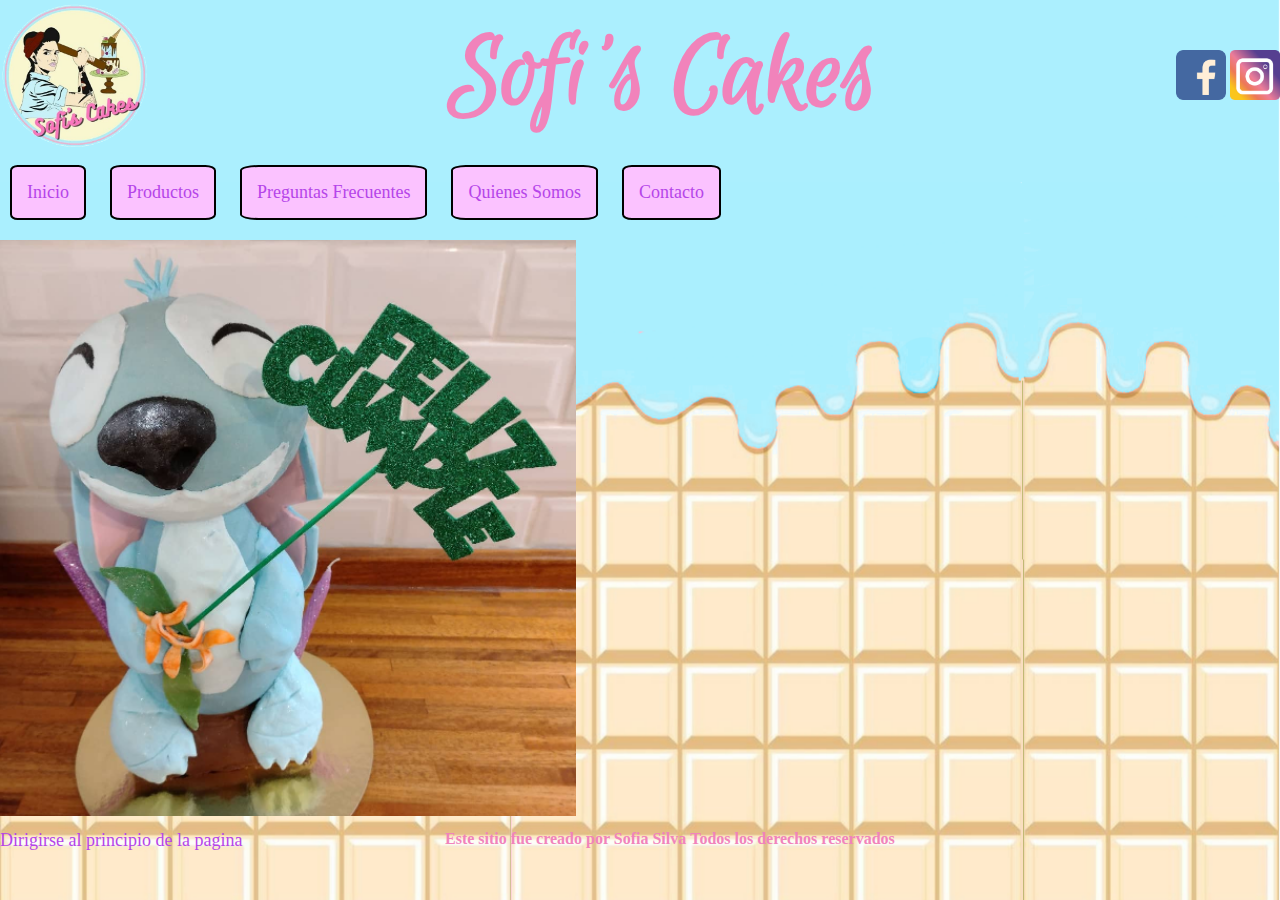
<file: index.html>
<!DOCTYPE html>
<html lang="es">
  <head>
    <meta charset="UTF-8" />
    <meta http-equiv="X-UA-Compatible" content="IE=edge" />
    <meta name="viewport" content="width=device-width, initial-scale=1.0" />
    <title>Sofi's Cakes: Tienda Online</title>
    <link rel="stylesheet" href="CSS/Style.css" />
    <link rel="shortcut icon" href="Imag/119511422_604626806848442_5333069351850279029_n.jpg" type="image/x-icon">
    <link href="https://unpkg.com/aos@2.3.1/dist/aos.css" rel="stylesheet">

  </head>
  <body class="cajaGiganteInicio">
    <header class="headerInicio">
      <div class="parteSuperior">
              
        <a href="index.html"><img class="encabezado" src="Imag/logo sin fondo.png" alt="logo" /></a>
      
        <h1 data-aos="zoom-in-down"id="principiodepagina">Sofi's Cakes</h1>
      
    
      <div>
        <a href="https://www.facebook.com/sofiscakes.mdq"><img class="facebookIcono" src="Imag/facebook-2429746_1280.png"
            alt="logofacebook" /> </a>
      
        <a href="https://www.instagram.com/sofiscakes.mdq/"><img class="instagramIcono" src="Imag/instagram-1675670_1280.png"
            alt="logoinstagram" /> </a>
      </div>
      </div>
    
    
      <div class="enlacesDePaginaPrincipal">
        <nav>
          <ul>
            <li class="inicioPagPrincipal"><a href="index.html">Inicio</a></li>
            <li class="productoPagPrincipal"><a href="Pages.html/Productos.html">Productos</a></li>
            <li class="preguntasFrecuentesPagPrincipal">
              <a href="Pages.html/Preguntas Frecuentes.html">Preguntas Frecuentes</a>
            </li>
            <li class="quienesSomosPagPrincipal"><a href="Pages.html/Quienes Somos.html">Quienes Somos</a></li>
            <li class="contactoPagPrincipal"><a href="Pages.html/Contacto.html">Contacto</a></li>
          </ul>
        </nav>
      </div>
    </header>
   
    <main class="imagen">
      <img class="imagenStich" src="Imag/stich.png" alt="Torta Piñata" />
    </main>

    <nav class="nav">
      <a href="#principiodepagina">Dirigirse al principio de la pagina</a>
    </nav>

   
    <footer class="footer">
      <strong>Este sitio fue creado por Sofia Silva</strong>
   
      <strong>Todos los derechos reservados</strong>
    </footer>

    <script src="https://unpkg.com/aos@2.3.1/dist/aos.js"></script>
    <script>
      AOS.init();
    </script>
  </body>
</html>
</file>
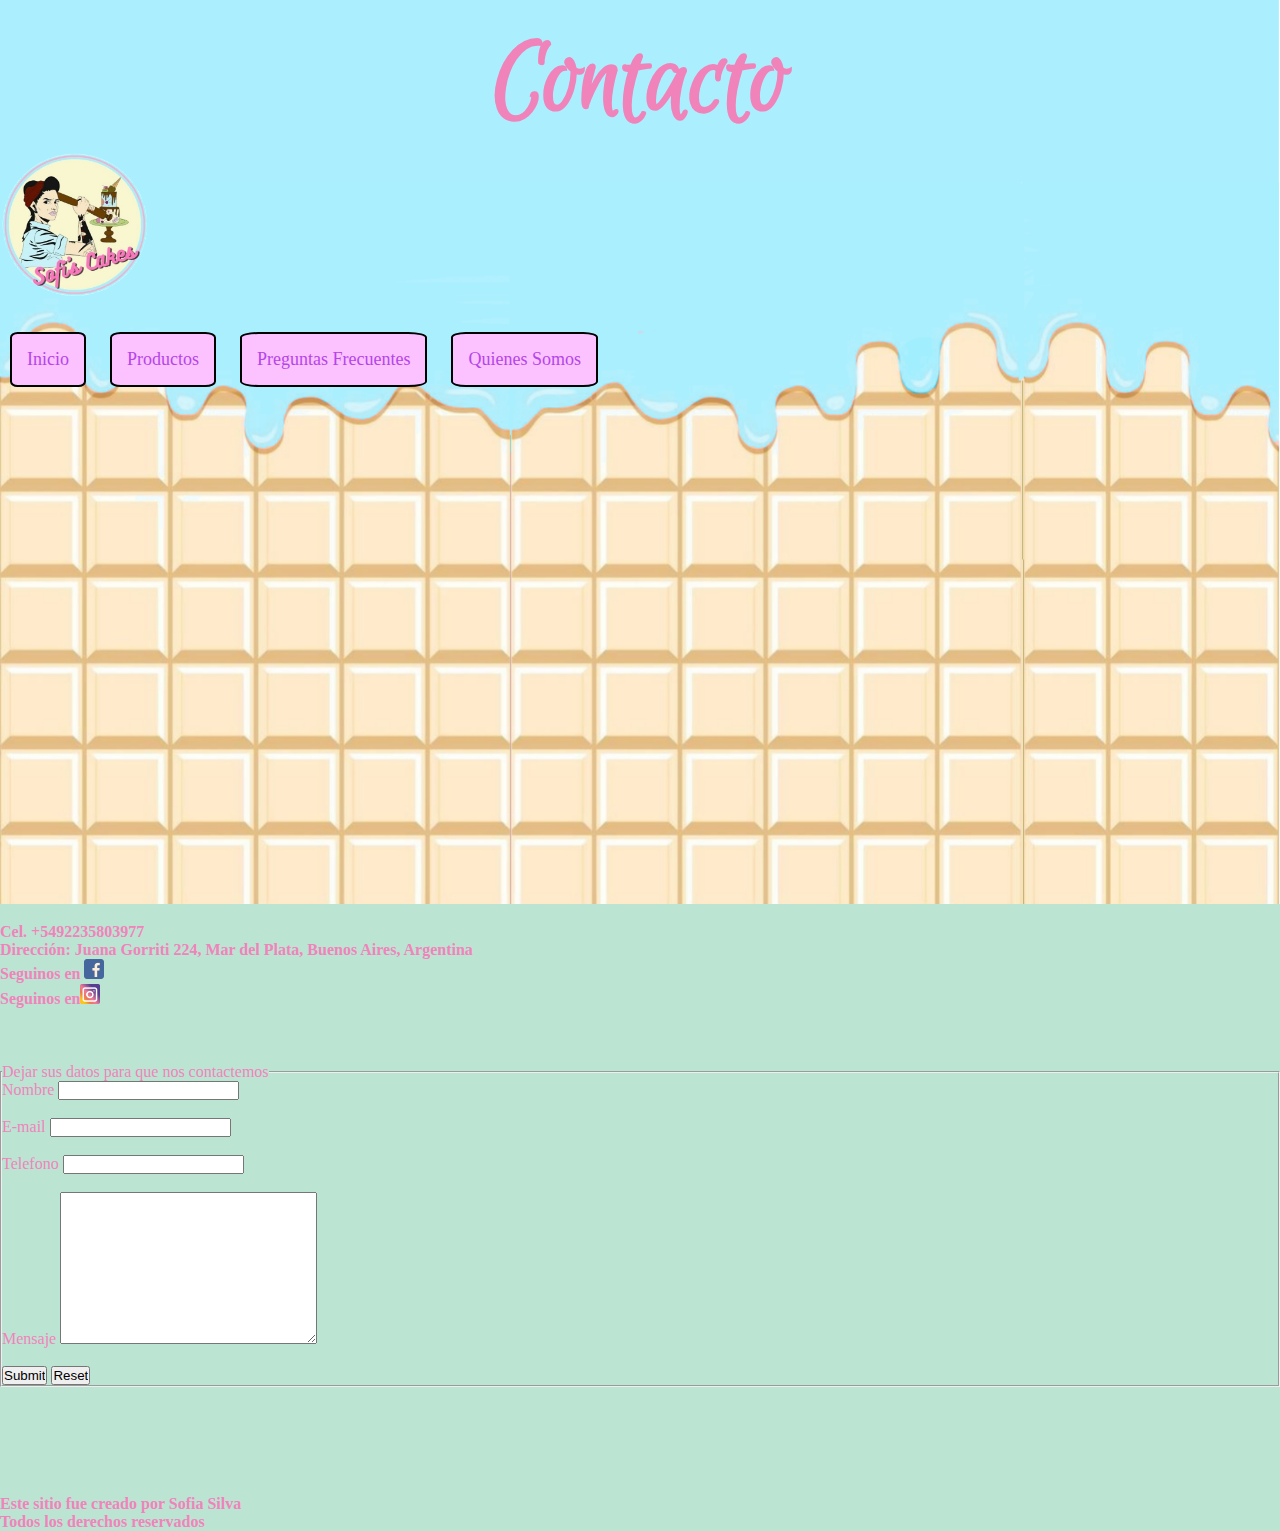
<file: Pages.html/Contacto.html>
<!DOCTYPE html>
<html lang="es">
<head>
    <meta charset="UTF-8">
    <meta http-equiv="X-UA-Compatible" content="IE=edge">
    <meta name="viewport" content="width=device-width, initial-scale=1.0">
    <title>Sofi's Cakes:Contacto</title>
    <link rel="stylesheet" href="../CSS/Style.css">
    <link rel="shortcut icon" href= "../Imag/119511422_604626806848442_5333069351850279029_n.jpg" type="image/x-icon"> 
    <link href="https://unpkg.com/aos@2.3.1/dist/aos.css" rel="stylesheet">
</head>
<body>
      
    <header>
        <div> 
             <br>
                <h1 data-aos="zoom-in-up">Contacto</h1>
                <a href="../index.html"><img class="encabezado" src="../Imag/logo sin fondo.png" alt="logo" /></a> 
            <br>
            <br>
        </div> 
       <div class="enlacesDePaginaPrincipal"> 
            <nav>
                <ul>
                    <li class="inicioPagPrincipal"><a href="../index.html">Inicio</a></li>
                    <li class="productoPagPrincipal"><a href="../Pages.html/Productos.html">Productos</a></li>
                    <li class="preguntasFrecuentesPagPrincipal"><a href="../Pages.html/Preguntas Frecuentes.html">Preguntas Frecuentes</a></li>
                    <li class="quienesSomosPagPrincipal"><a href="../Pages.html/Quienes Somos.html">Quienes Somos</a></li>
                    
                </ul>
            </nav>
        </div>
        
    </header>
    <br>
    <br>
    <br>
    <main>
      
        <section>
                <iframe src="https://www.google.com/maps/embed?pb=!1m18!1m12!1m3!1d3145.5047290500315!2d-57.57371978531308!3d-37.96534877972514!2m3!1f0!2f0!3f0!3m2!1i1024!2i768!4f13.1!3m3!1m2!1s0x9584d973ed71b71b%3A0xa5aa6a53a4be51d8!2sJuana%20Gorriti%20224%2C%20B7604HEE%20Mar%20del%20Plata%2C%20Provincia%20de%20Buenos%20Aires!5e0!3m2!1ses-419!2sar!4v1656356217528!5m2!1ses-419!2sar" width="600" height="450" style="border:0;" allowfullscreen="" loading="lazy" referrerpolicy="no-referrer-when-downgrade"></iframe>
            <br>
            <br>
                    <strong>Cel. +5492235803977</strong>
            <br> 
                    <strong>Dirección: Juana Gorriti 224, Mar del Plata, Buenos Aires, Argentina</strong>
            <br>

                    <strong>Seguinos en </strong><a href="https://www.facebook.com/sofiscakes.mdq"><img class="facebookIconoContacto" src="../Imag/facebook-2429746_1280.png" alt="logofacebook" /> </a>
            <br>
                    <strong> Seguinos en</strong><a href="https://www.instagram.com/sofiscakes.mdq/"><img class="instagramIconoContacto" src="../Imag/instagram-1675670_1280.png" alt="logoinstagram" /> </a>
    
        </section>
            <br>
            <br>
            <br>
            <div>

               
       
               
           </div>
                    
        <section>
                <form > 
                <fieldset>
                <legend>Dejar sus datos para que nos contactemos</legend>
                <label for="Nombre">Nombre</label>
                <input id="nombre" type="text">
                <br>
                <br>
                <label for="E-mail">E-mail</label>
                <input type="email">
                <br>
                <br>
                <label for="Telefono">Telefono</label>    
                <input type="tel">
                <br>
                <br>
                <label for="mensaje">Mensaje</label>    
                <textarea name="Tu mensaje" id="Tu mensaje" cols="30" rows="10"></textarea> 
                <br>
                <br>
                <input type="submit">
                <input type="reset"></fieldset>
                </form>
        </section>
        <br>
        <br>
        <br>
        <br>
        <br>
        <br>
        <footer>
            <strong>Este sitio fue creado por Sofia Silva</strong>
            <br />
            <strong>Todos los derechos reservados</strong>
          </footer> 
        
    </main>

    <script src="https://unpkg.com/aos@2.3.1/dist/aos.js"></script>
    <script>
      AOS.init();
    </script>

</body>
</html>
</file>
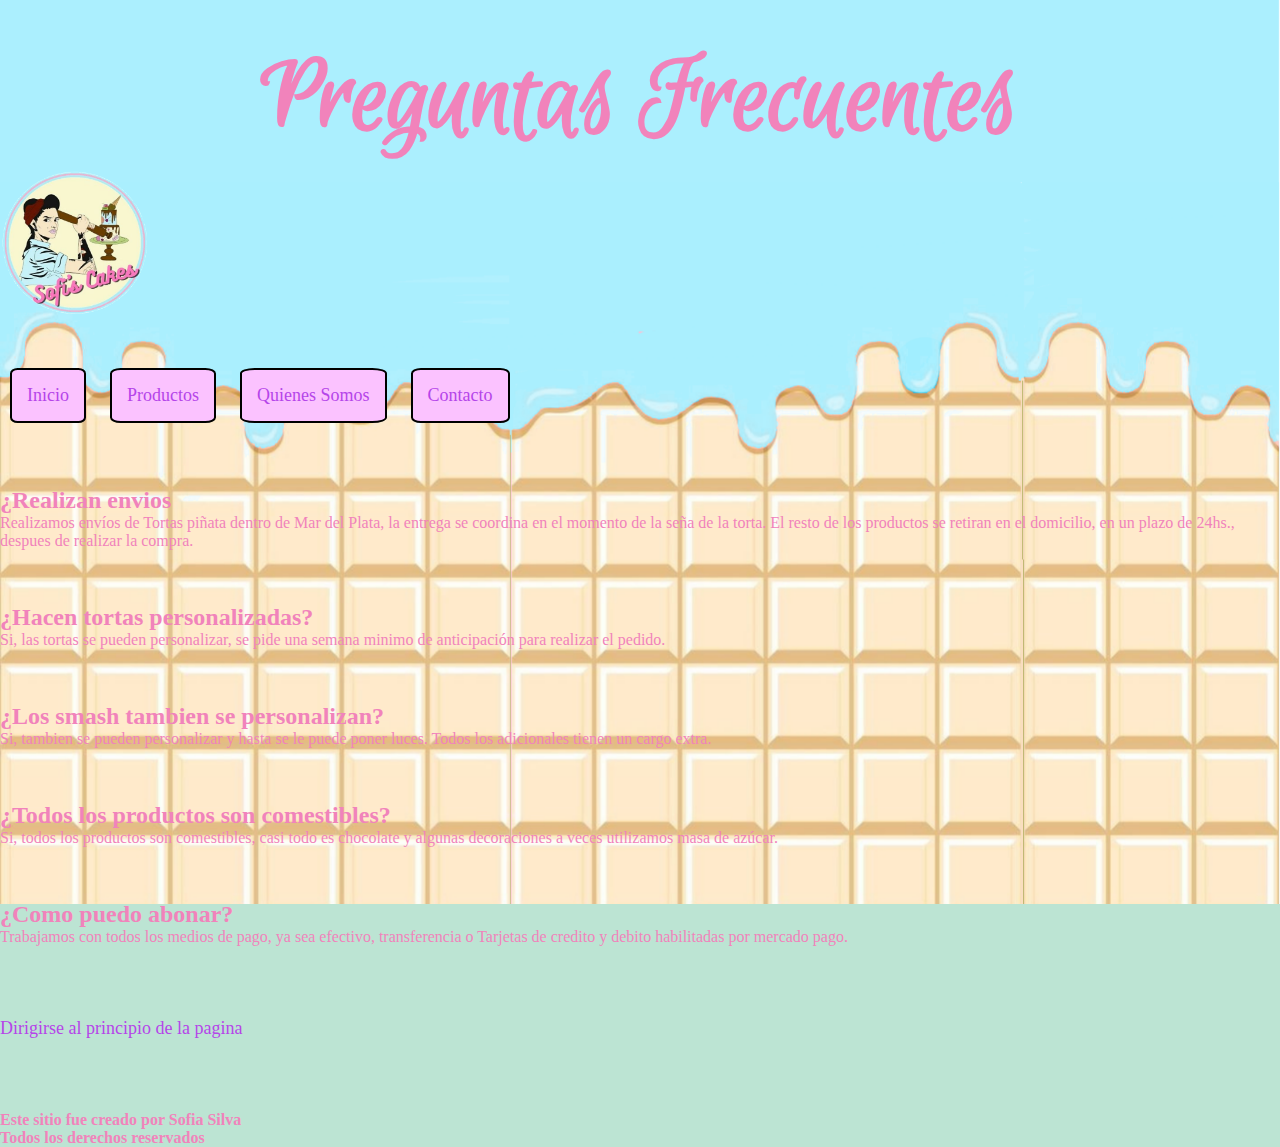
<file: Pages.html/Preguntas Frecuentes.html>
<!DOCTYPE html>
<html lang="es">
<head>
    <meta charset="UTF-8">
    <meta http-equiv="X-UA-Compatible" content="IE=edge">
    <meta name="viewport" content="width=device-width, initial-scale=1.0">
    <title>Sofi's Cakes:Preguntas Frecuentes</title>
    <link rel="stylesheet" href="../CSS/Style.css">
    <link rel="shortcut icon" href="../Imag/119511422_604626806848442_5333069351850279029_n.jpg" type="image/x-icon"> 
    <link href="https://unpkg.com/aos@2.3.1/dist/aos.css" rel="stylesheet">
</head>
<body>
    <header>
        <div> 
            
            <br>
            <br>
                <h1 data-aos="zoom-in-up">Preguntas Frecuentes</h1>
                <a href="../index.html"><img class="encabezado" src="../Imag/logo sin fondo.png" alt="logo" /></a> 
            <br>
            <br>
            <br>
        </div>
        
        <div class="enlacesDePaginaPrincipal"> 
            <nav>
                <ul>
                    <li class="inicioPagPrincipal"><a id="principiodepagina" href="../index.html">Inicio</a></li>
                    <li class="productoPagPrincipal"><a href="../Pages.html/Productos.html">Productos</a></li>
                    <li class="quienesSomosPagPrincipal"><a href="../Pages.html/Quienes Somos.html">Quienes Somos</a></li>
                    <li class="contactoPagPrincipal"><a href="../Pages.html/Contacto.html">Contacto</a></li>
                    
                </ul>
            </nav>
    
        </div>
    </header>
<br>
<br>
<br>
    <main>
            <section>
                <h2>¿Realizan envios</h2>
                    <p>Realizamos envíos de Tortas piñata dentro de Mar del Plata, la entrega se coordina en el momento de la seña de la torta. 
                    El resto de los productos se retiran en el domicilio, en un plazo de 24hs., despues de realizar la compra. </p>
            </section>            
            <br>
            <br>
            <br>
            <section> 
                <h2>¿Hacen tortas personalizadas?</h2>
                    <p>Si, las tortas se pueden personalizar, se pide una semana minimo de anticipación para realizar el pedido. </p>
            </section>        
            <br>
            <br>
            <br>
            <section> 
                <h2>¿Los smash tambien se personalizan?</h2>
                    <p>Si, tambien se pueden personalizar y hasta se le puede poner luces. Todos los adicionales tienen un cargo extra.</p>
            </section>       
            <br>
            <br>
            <br>
            <section> 
                <h2>¿Todos los productos son comestibles?</h2>
                <p>Si, todos los productos son comestibles, casi todo es chocolate y algunas decoraciones a veces utilizamos masa de azúcar. </p>
            </section>
            <br>
            <br>
            <br>
            <section> 
                <h2>¿Como puedo abonar?</h2>
                <p>Trabajamos con todos los medios de pago, ya sea efectivo, transferencia o Tarjetas de credito y debito habilitadas por mercado pago.</p>
            </section>
    </main> 
    <br>
    <br>
    <br>
    <br>
        <nav>
           <a href="#principiodepagina">Dirigirse al principio de la pagina</a>
        </nav>   
    <br>
   <br>
   <br>
   <br>
       <footer>
          <strong>Este sitio fue creado por Sofia Silva</strong>
          <br>
           <strong>Todos los derechos reservados</strong>
       </footer>

       <script src="https://unpkg.com/aos@2.3.1/dist/aos.js"></script>
       <script>
         AOS.init();
       </script>
</body>
</html>
</file>
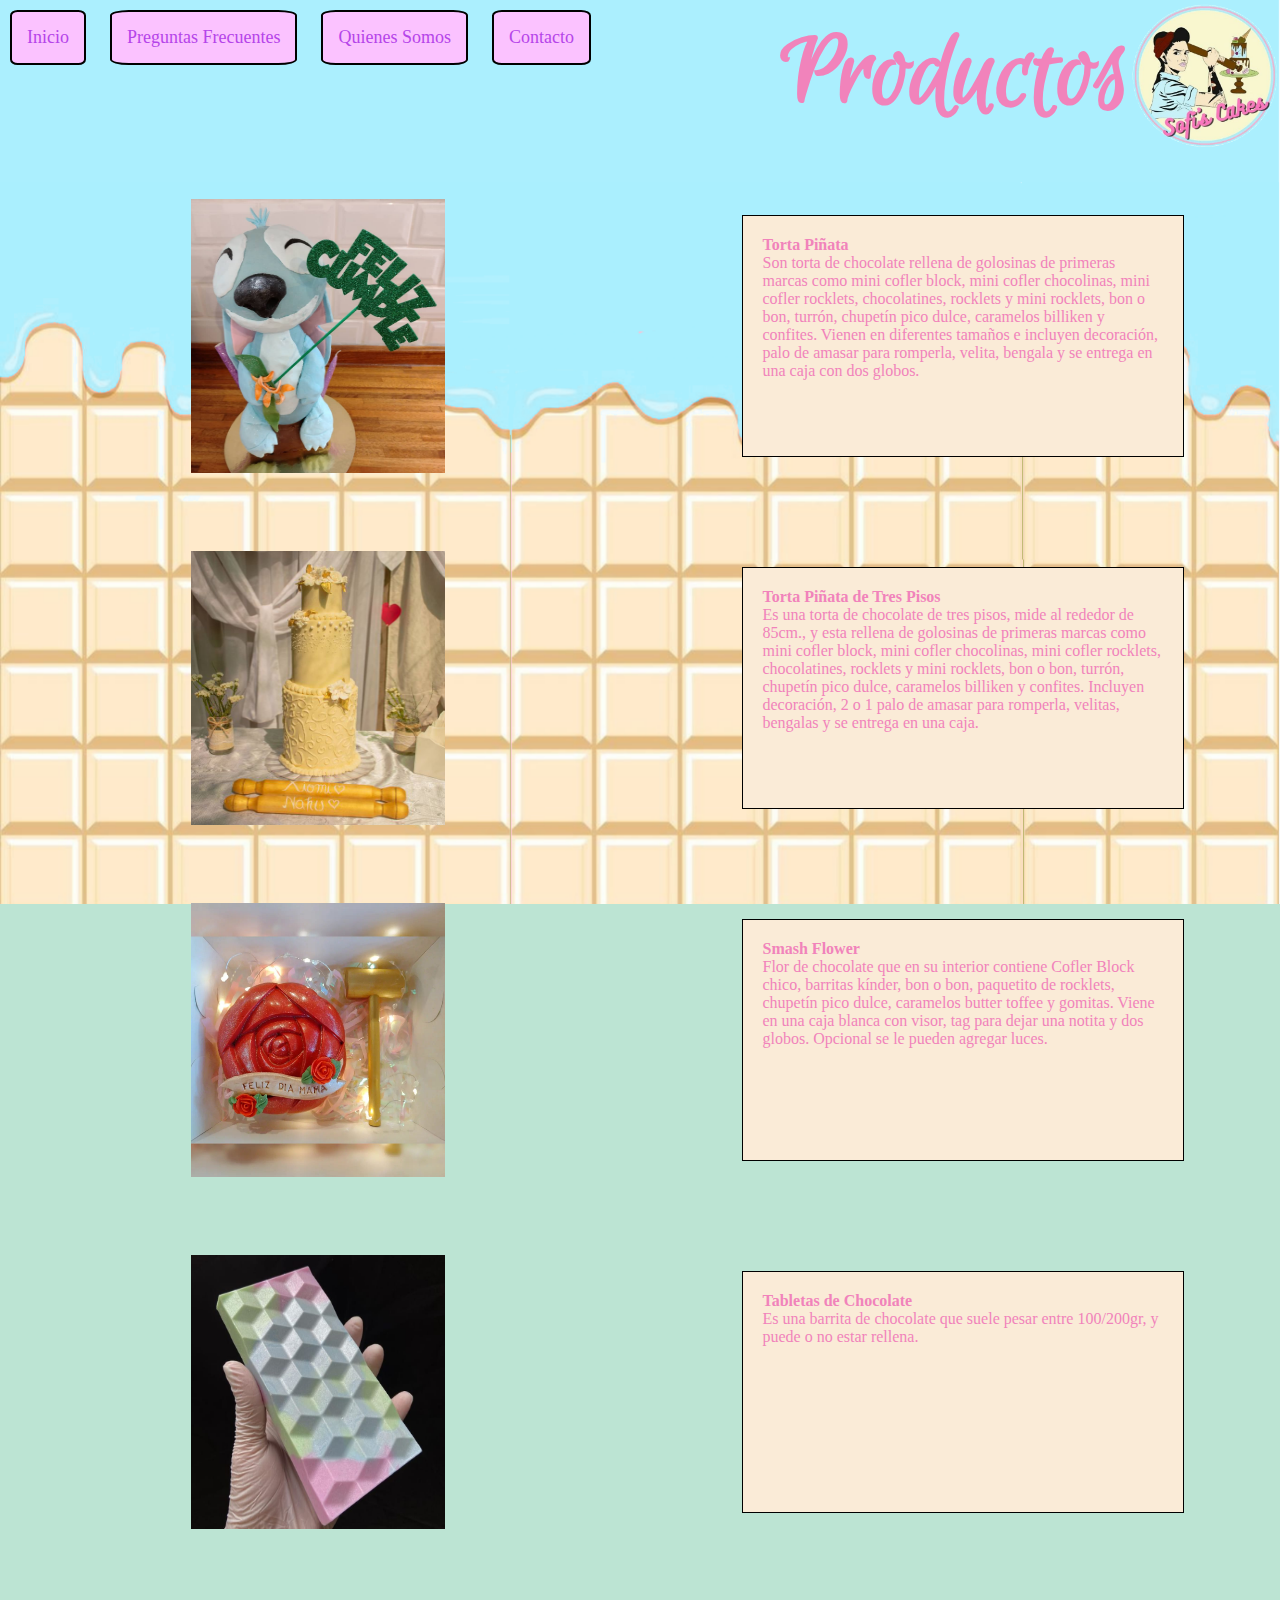
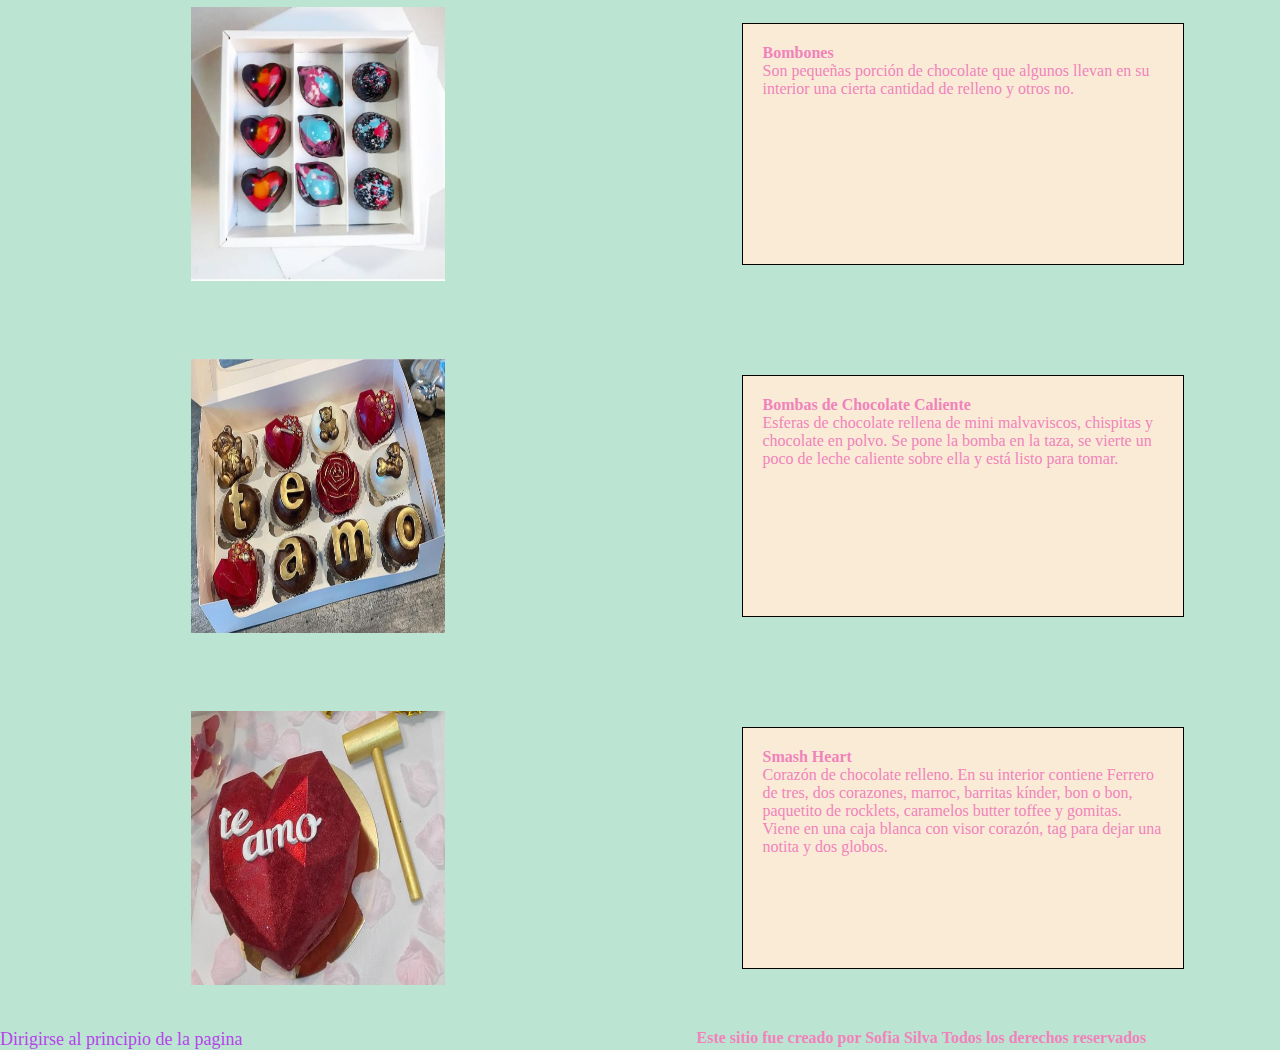
<file: Pages.html/Productos.html>
<!DOCTYPE html>
<html lang="es">
<head>
    <meta charset="UTF-8">
    <meta http-equiv="X-UA-Compatible" content="IE=edge">
    <meta name="viewport" content="width=device-width, initial-scale=1.0">
    <title>Sofi's Cakes:Productos</title>
    <link rel="stylesheet" href="../CSS/Style.css">
    <link rel="shortcut icon" href="../Imag/119511422_604626806848442_5333069351850279029_n.jpg" type="image/x-icon"> 
    <link href="https://unpkg.com/aos@2.3.1/dist/aos.css" rel="stylesheet">

</head>
<body> 
    <div class="contenedorGiganteProducto">
        <header>
                  
            <div class="headerProducto">   
                 <h1 data-aos="fade-right">Productos</h1>
                 <a href="../index.html"><img class="encabezado" src="../Imag/logo sin fondo.png" alt="logo" /></a> 
            </div>
        </header>
        
        
            <nav class="enlacesDePaginaPrincipal">
                <ul>
                        <li class="inicioPagPrincipal"><a id="principiodepagina" href="../index.html">Inicio</a></li>
                        <li class="preguntasFrecuentesPagPrincipal"><a href="../Pages.html/Preguntas Frecuentes.html">Preguntas
                                Frecuentes</a></li>
                        <li class="quienesSomosPagPrincipal"><a href="../Pages.html/Quienes Somos.html">Quienes Somos</a></li>
                        <li class="contactoPagPrincipal"><a href="../Pages.html/Contacto.html">Contacto</a></li>
                 </ul>
            </nav>
        
        
     
        
        <main class="mainProducto">
            <div class="padreCaja">
                <img class="imagenDeTortaPiñata" src="../Imag/stich.png" alt="Torta Piñata">
                <section class="tortaPiñata">
        
                    <strong>
                        <li>Torta Piñata</li>
                    </strong>
                    <p>Son torta de chocolate rellena de golosinas de primeras marcas como mini cofler block, mini cofler
                        chocolinas, mini cofler rocklets, chocolatines, rocklets y mini rocklets, bon o bon, turrón, chupetín
                        pico dulce, caramelos billiken y confites. Vienen en diferentes tamaños e incluyen decoración, palo de
                        amasar para romperla, velita, bengala y se entrega en una caja con dos globos.</p>
        
                </section>
        
        
                <img class="imagenDeTortaPiñataTresPisos" src="../Imag/161858649_723718024939319_642678148006636837_n.jpg"
                    alt="Torta Piñata de Tres Pisos">
                <section class="tortaPiñataTresPisos">
                    <strong>
                        <li>Torta Piñata de Tres Pisos</li>
                    </strong>
                    <p>Es una torta de chocolate de tres pisos, mide al rededor de 85cm., y esta rellena de golosinas de
                        primeras marcas como mini cofler block, mini cofler chocolinas, mini cofler rocklets, chocolatines,
                        rocklets y mini rocklets, bon o bon, turrón, chupetín pico dulce, caramelos billiken y confites.
                        Incluyen decoración, 2 o 1 palo de amasar para romperla, velitas, bengalas y se entrega en una caja.
                    </p>
                </section>
        
        
                <img class="imagenChocoFlor" src="../Imag/244430050_837668050210982_4943851782637936728_n.jpg"
                    alt="Smash Flower">
                <section class="smashFlower">
                    <strong>
                        <li>Smash Flower</li>
                    </strong>
                    <p>Flor de chocolate que en su interior contiene Cofler Block chico, barritas kínder, bon o bon, paquetito
                        de rocklets, chupetín pico dulce, caramelos butter toffee y gomitas. Viene en una caja blanca con visor,
                        tag para dejar una notita y dos globos. Opcional se le pueden agregar luces. </p>
                </section>
        
        
                <img class="imagenChocoTableta" src="../Imag/WhatsApp Image 2021-04-22 at 11.48.29 AM.jpeg"
                    alt="Tabletas de Chocolate">
                <section class="tabletasChocolate">
                    <strong>
                        <li>Tabletas de Chocolate</li>
                    </strong>
                    <p>Es una barrita de chocolate que suele pesar entre 100/200gr, y puede o no estar rellena. </p>
                </section>
        
        
                <img class="imagenBombones" src="../Imag/WhatsApp Image 2021-04-22 at 11.48.28 AM(3).jpeg" alt="Bombones">
                <section class="bombones">
                    <strong>
                        <li>Bombones</li>
                    </strong>
                    <p>Son pequeñas porción de chocolate que algunos llevan en su interior una cierta cantidad de relleno y
                        otros no. </p>
                </section>
        
        
                <img class="imagenBombasDeChocoCaliente" src="../Imag/WhatsApp Image 2021-04-22 at 11.48.28 AM(2).jpeg"
                    alt="Bombas de Chocolate Caliente">
                <section class="bombasDeChocolateCaliente">
                    <strong>
                        <li>Bombas de Chocolate Caliente</li>
                    </strong>
                    <p>Esferas de chocolate rellena de mini malvaviscos, chispitas y chocolate en polvo. Se pone la bomba en la
                        taza, se vierte un poco de leche caliente sobre ella y está listo para tomar. </p>
                </section>
        
        
                <img class="imagenCoraChoco" src="../Imag/144275271_697811030863352_5236556286813888980_n.png"
                    alt="Smash Heart">
                <section class="smashHeart">
                    <strong>
                        <li>Smash Heart</li>
                    </strong>
                    <p>Corazón de chocolate relleno. En su interior contiene Ferrero de tres, dos corazones, marroc, barritas
                        kínder, bon o bon, paquetito de rocklets, caramelos butter toffee y gomitas. Viene en una caja blanca
                        con visor corazón, tag para dejar una notita y dos globos. </p>
                </section>
        
            </div>
        
        </main>
        
        <nav class="principioPagina">
            <a href="#principiodepagina">Dirigirse al principio de la pagina</a>
        </nav>
        
        
        <footer class="footer">
            <strong>Este sitio fue creado por Sofia Silva</strong>
        
            <strong>Todos los derechos reservados</strong>
        </footer>


    </div>
    
    <script src="https://unpkg.com/aos@2.3.1/dist/aos.js"></script>
    <script>
      AOS.init();
    </script>
</body>
</html>
</file>
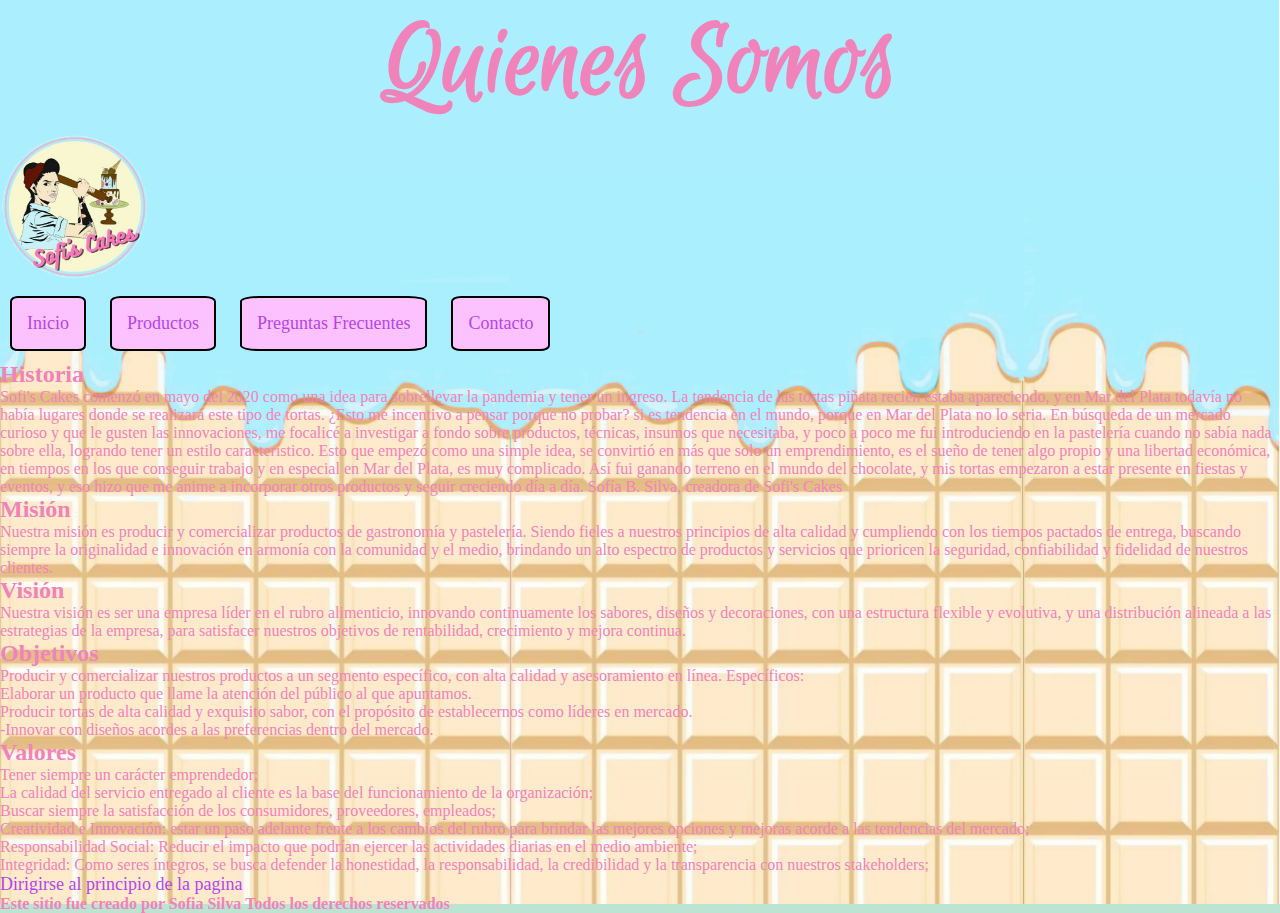
<file: Pages.html/Quienes Somos.html>
<!DOCTYPE html>
<html lang="es">
<head>
    <meta charset="UTF-8">
    <meta http-equiv="X-UA-Compatible" content="IE=edge">
    <meta name="viewport" content="width=device-width, initial-scale=1.0">
    <title>Sofi's Cakes:Quienes Somos</title>
    <link rel="stylesheet" href="../CSS/Style.css">
    <link rel="shortcut icon" href="../Imag/119511422_604626806848442_5333069351850279029_n.jpg" type="image/x-icon"> 
    <link href="https://unpkg.com/aos@2.3.1/dist/aos.css" rel="stylesheet">
</head>
<body class="cajaGrandeQuienesSomos">
   
    <header>

        <div class="encabezadoQuienesSomos">
            <h1 data-aos="zoom-in">Quienes Somos</h1>
            <a href="../index.html"><img class="encabezado" src="../Imag/logo sin fondo.png" alt="logo" /></a> 
        </div>

        <div class="enlacesDePaginaPrincipal"> 
            <nav>
                <ul>
                    <li class="inicioPagPrincipal"><a id="principiodepagina" href="../index.html">Inicio</a></li>
                    <li class="productoPagPrincipal"><a href="../Pages.html/Productos.html">Productos</a></li>
                    <li class="preguntasFrecuentesPagPrincipal"><a href="../Pages.html/Preguntas Frecuentes.html">Preguntas Frecuentes</a></li>
                    <li class="contactoPagPrincipal"><a href="../Pages.html/Contacto.html">Contacto</a></li>
                    
                </ul>
            </nav>
        </div>
        
    </header>
    <Main class="cuerpo">
        
       
            <div class="historia">
                <h2>Historia</h2>
                <p>Sofi's Cakes comenzó en mayo del 2020 como una idea para sobrellevar la pandemia y tener un ingreso.
                La tendencia de las tortas piñata recién estaba apareciendo, y en Mar del Plata todavía no había lugares donde se realizará este tipo de tortas. ¿Esto me incentivo a pensar porque no probar?  si es tendencia en el mundo, porque en Mar del Plata no lo seria.
                En búsqueda de un mercado curioso y que le gusten las innovaciones, me focalicé a investigar a fondo sobre productos, técnicas, insumos que necesitaba, y poco a poco me fui introduciendo en la pastelería cuando no sabía nada sobre ella, logrando tener un estilo característico.
                Esto que empezó como una simple idea, se convirtió en más que solo un emprendimiento, es el sueño de tener algo propio y una libertad económica, en tiempos en los que conseguir trabajo y en especial en Mar del Plata, es muy complicado.  
                Así fui ganando terreno en el mundo del chocolate, y mis tortas empezaron a estar presente en fiestas y eventos, y eso hizo que me anime a incorporar otros productos y seguir creciendo día a día. 
                Sofía B. Silva, creadora de Sofi's Cakes</p>
            </div>


            <div class="mision">
                <h2>Misión</h2>
                <p>Nuestra misión es producir y comercializar productos de gastronomía y pastelería. Siendo fieles a nuestros principios de alta calidad y cumpliendo con los tiempos pactados de entrega, buscando siempre la originalidad e innovación en armonía con la comunidad y el medio, brindando un alto espectro de productos y servicios que prioricen la seguridad, confiabilidad y fidelidad de nuestros clientes.</p>
            </div>

            <div class="vision">
                <h2>Visión</h2>
                <p>Nuestra visión es ser una empresa líder en el rubro alimenticio, innovando continuamente los sabores, diseños y decoraciones, con una estructura flexible y evolutiva, y una distribución alineada a las estrategias de la empresa, para satisfacer nuestros objetivos de rentabilidad, crecimiento y mejora continua.</p>
            </div>
 
            <div class="objetivos">
                <h2>Objetivos</h2> 
                <p>Producir y comercializar nuestros productos a un segmento específico, con alta calidad y asesoramiento en línea.
                Específicos:
                <ul>
                <li>Elaborar un producto que llame la atención del público al que apuntamos.</li>
                <li>Producir tortas de alta calidad y exquisito sabor, con el propósito de establecernos como líderes en mercado.</li>
                <li>-Innovar con diseños acordes a las preferencias dentro del mercado.</li>
                </ul>
                </p>
            </div>

            <div class="valores">
                <h2>Valores</h2>
                <ol>
                    <li>Tener siempre un carácter emprendedor;</li>
                    <li>La calidad del servicio entregado al cliente es la base del funcionamiento de la organización;</li>
                    <li>Buscar siempre la satisfacción de los consumidores, proveedores, empleados;</li>
                    <li>Creatividad e Innovación: estar un paso adelante frente a los cambios del rubro para brindar las mejores
                        opciones y mejoras acorde a las tendencias del mercado;</li>
                    <li>Responsabilidad Social: Reducir el impacto que podrían ejercer las actividades diarias en el medio ambiente;
                    </li>
                    <li>Integridad: Como seres íntegros, se busca defender la honestidad, la responsabilidad, la credibilidad y la
                        transparencia con nuestros stakeholders;</li>
                </ol>
            </div>   
     </Main>
    
    <nav class="iniciodePagina">
       <a href="#principiodepagina">Dirigirse al principio de la pagina</a>
    </nav>   
    


   <footer class="footer">
      <strong>Este sitio fue creado por Sofia Silva</strong>
      
       <strong>Todos los derechos reservados</strong>
   </footer>

   <script src="https://unpkg.com/aos@2.3.1/dist/aos.js"></script>
   <script>
     AOS.init();
   </script>


</body>
</html>
</file>
<file: CSS/Style.css>
@import url('https://fonts.googleapis.com/css2?family=Euphoria+Script&display=swap');

* {
    padding: 0;
    margin: 0;
}

h1 {color: #F183BB;
font-family: 'Euphoria Script', cursive; 
text-align: center;
font-size:7rem; 
font-weight: bold; }

h2 {color: #F183BB; 
}


body {color: #F183BB;
    background-color:#BCE4D3 ;
    background-image: url(../Imag/imagenfondochocoagua.png);
    background-repeat: no-repeat;
    background-position: center center;
    background-attachment: fixed;
    background-size: 100%;
}

li {list-style-type: none;
}

a { 
    color: #b545e9; 
    text-decoration:none; 
    font-size: 18px;
}

#footer { color: #b545e9;
}

.facebookIcono{
    width: 50px;
}

.instagramIcono{
    width: 50px;
}

.facebookIconoContacto{
    width: 20px;
}

.instagramIconoContacto{
    width: 20px;
}

/*Producto*/

.headerProducto {
    display: flex;
 justify-content: flex-end;
 align-items: center;
}

.padreCaja{
    
    display: grid;
    grid-template-columns: 1fr 1fr;  
    gap: 10px; 
    justify-items: center;
    align-items: center;
}



/* BOX DE PRODUCTOS*/
.tortaPiñata {
    background-color: antiquewhite;
    border: 1px black solid;
    padding: 20px;
    margin: 50px;
    width:400px;
    height: 200px; 
}

.tortaPiñataTresPisos {
    background-color: antiquewhite;
    border: 1px black solid;
    padding: 20px;
    margin: 50px;
    width:400px;
    height: 200px; 
} 

.smashFlower {
    background-color: antiquewhite;
    border: 1px black solid;
    padding: 20px;
    margin: 50px;
    width:400px;
    height: 200px; 
}

.tabletasChocolate {
    background-color: antiquewhite;
    border: 1px black solid;
    padding: 20px;
    margin: 50px;
    width:400px;
    height: 200px; 
}

.bombones {
    background-color: antiquewhite;
    border: 1px black solid;
    padding: 20px;
    margin: 50px;
    width:400px;
    height: 200px; 
}

.bombasDeChocolateCaliente{
    background-color: antiquewhite;
    border: 1px black solid;
    padding: 20px;
    margin: 50px;
    width:400px;
    height: 200px; 
}

.smashHeart {
    background-color: antiquewhite;
    border: 1px black solid;
    padding: 20px;
    margin: 50px;
    width:400px;
    height: 200px; 
}

/* IMAGENES */

.encabezado {
    width: 150px;
}
    
.imagenStich {
       width: 45% ;
     
}
.imagenDeTortaPiñata {
    width: 40%;
    height: 80%;
}

.imagenDeTortaPiñataTresPisos {
    width: 40%;
    height: 80%;
}

.imagenChocoFlor{
    width: 40%;
    height: 80%;
}


.imagenChocoTableta{
    width: 40%;
    height: 80%;
}

.imagenBombones {
    width: 40%;
    height: 80%;
}


.imagenBombasDeChocoCaliente{
    width: 40%;
    height: 80%
}

.imagenCoraChoco{
    width: 40%;
    height: 80%;
}



/* ENLACES CON LAS DEMAS PAGINAS*/

.inicioPagPrincipal{
    background-color:#FBC2FF;
    color: #b545e9;
    padding: 15px;
    margin: 30px;
    border: 2px black solid;
    border-radius: 10%;
    display: inline-block;
    margin: 10px;
    }
.productoPagPrincipal{
    background-color:#FBC2FF;
    color: #b545e9;
    padding: 15px;
    margin: 30px;
    border: 2px black solid;
    border-radius: 10%;
    display: inline-block;
    margin: 10px;
   
}

.preguntasFrecuentesPagPrincipal{
    background-color:#FBC2FF;
    color: #b545e9;
    padding: 15px;
    margin: 30px;
    border: 2px black solid; 
    border-radius: 10%;
    display: inline-block;
    margin: 10px;
}
.quienesSomosPagPrincipal{
background-color:#FBC2FF;
color: #b545e9;
padding: 15px;
margin: 30px;
border: 2px black solid; 
border-radius: 10%;
display: inline-block;
margin: 10px;

}

.contactoPagPrincipal{
background-color:#FBC2FF;
color: #b545e9;
padding: 15px;
margin: 30px;
border: 2px black solid; 
border-radius: 10%;
display: inline-block;
margin: 10px;
}

/*NAVEGADORES*/

.navegadores {
background-color: #febedf;
    border: 2px black solid;
    width: 100%;
    
}

.facebook {
background-color:#FBC2FF;
color: #ff67dc;
padding: 15px;
margin: 30px;
border: 2px black solid;
display: inline-block;
margin: 10px;
font-size:10px;
}

.instagram {
background-color:#FBC2FF;
color:#ff67dc ;
padding: 15px;
margin: 30px;
border: 2px black solid;
display: inline-block;
margin: 10px;
font-size: 10px;
}

/* INICIO */

.cajaGiganteInicio {
    display: grid;
    grid-template-areas:
    "header header header"
    "imagen imagen imagen"
    "nav footer footer"
    ;
}

.headerInicio{
    grid-area: header;
}

.imagen {
    grid-area: imagen;
}

.nav {
    grid-area: nav;
}

.footer { 
    grid-area: footer;
}



.parteSuperior{
    display: flex;
    justify-content: space-between;
    align-items: center;
}

/*MOBILE*/
@media (min-width:480px) {
    .cajaGiganteInicio {
        display: grid;
        grid-template-areas:
        "header header header"
        "imagen imagen imagen"
        "nav footer footer"
        ;
        gap: 10px;
    }
    }
/*TABLET*/
 @media (min-width:768px) {
        .cajaGiganteInicio {
            display: grid;
            grid-template-areas:
            "header header header"
            "imagen imagen imagen"
            "nav footer footer"
            ;
            gap: 10px;
        }
        }

/*DESKTOP*/
 @media (min-width:1024px) {
    .cajaGiganteInicio {
        display: grid;
        grid-template-areas:
        "header header header"
        "imagen imagen imagen"
        "nav footer footer"
        ;
        gap: 10px;
    }
    }


    /* PRODUCTO */

.contenedorGiganteProducto {
    display: grid;
    grid-template-areas:
    "botones header"
    "main main"
    "nav footer"
    ;
}

.headerProducto {
    grid-area: header;
}

.enlacesDePaginaPrincipal {
    grid-area: botones;
}

.mainProducto{
    grid-area: main;
}

.principioPagina {
    grid-area:nav;
}

.footer { 
    grid-area: footer;
}

/*MOBILE*/
@media (max-width:480px) {
    .contenedorGiganteProducto {
        display: grid;
        grid-template-areas:
        "header"
        "botones"
        "main"
        "nav"
        "footer"
        ;
            gap: 10px;
    }
    }
    
/*TABLET*/
 @media (min-width:768px) {
    .contenedorGiganteProducto {
        display: grid;
        grid-template-areas:
        "botones header"
        "main main"
        "nav footer";
            gap: 10px;
        }
        }

/*DESKTOP*/
 @media (min-width:1024px) {
    .contenedorGiganteProducto {
        display: grid;
        grid-template-areas:
        "botones header"
        "main main"
        "nav footer"
        ;
        gap: 10px;
    }
    }
</file>
